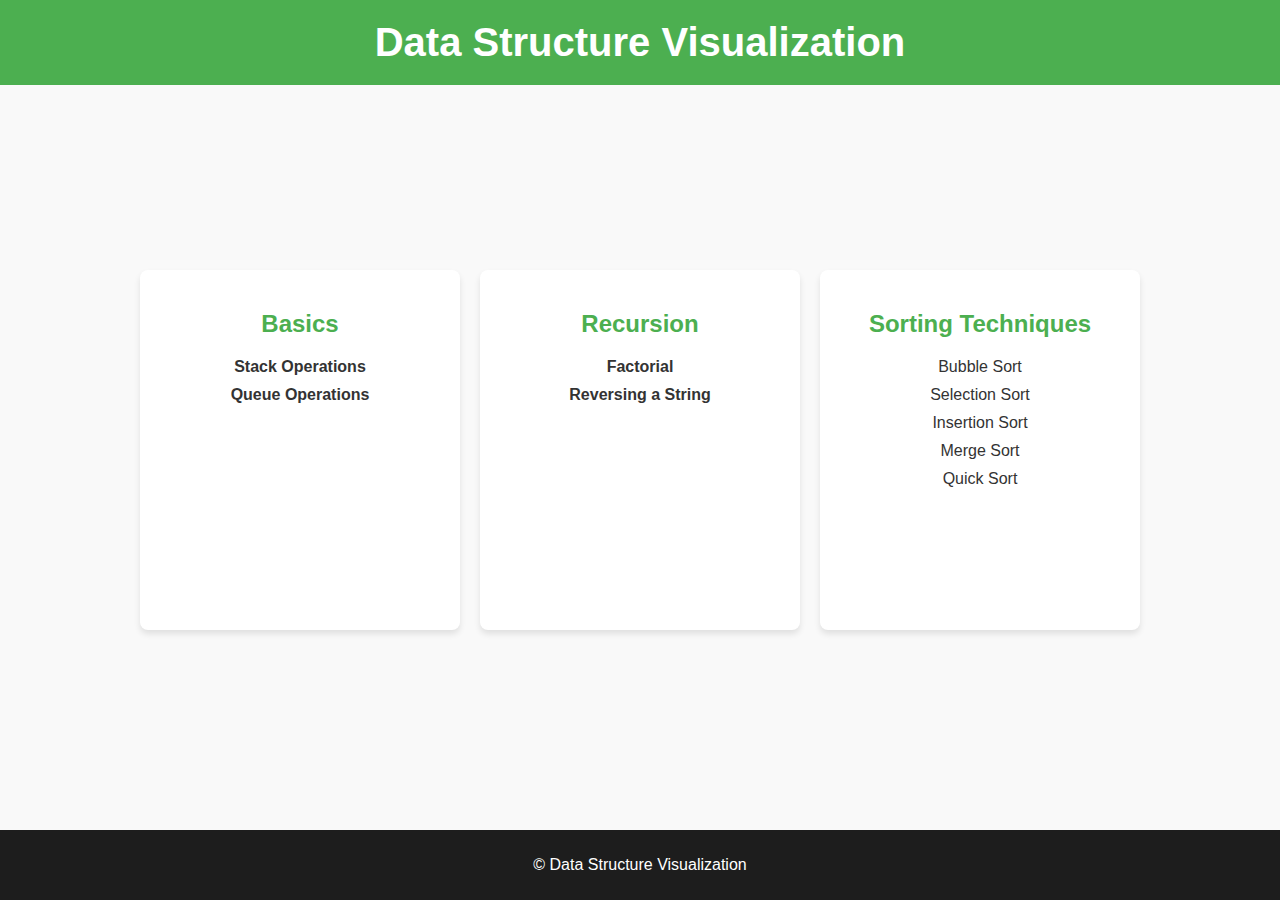
<file: index.html>
<!DOCTYPE html>
<html lang="en">
<head>
    <meta charset="UTF-8">
    <meta name="viewport" content="width=device-width, initial-scale=1.0">
    <title>Data Structure Visualization</title>
    <link rel="stylesheet" href="style.css">
</head>
<body>
    <header>
        <h1>Data Structure Visualization</h1>
    </header>
    <main>
        <div class="container">
            <div class="card">
                <h2>Basics</h2>
                <ul>
                    <li><a href="stack.html">Stack Operations</a></li>
                    <li><a href="queue.html">Queue Operations</a></li>
                </ul>
            </div>
            <div class="card">
                <h2>Recursion</h2>
                <ul>
                    <li><a href="factorial.html">Factorial</a></li>
                    <li><a href="reversal.html">Reversing a String</a></li>
                </ul>
            </div>
            <div class="card">
                <h2><a href="sorting.html">Sorting Techniques</a></h2>
                <ul>
                    <li>Bubble Sort</a></li>
                    <li>Selection Sort</a></li>
                    <li>Insertion Sort</a></li>
                    <li>Merge Sort</a></li>
                        <li>Quick Sort</a></li>
                </ul>
            </div>
            <!-- <div class="card">
                <h2>Trees</h2>
                <ul>
                    <li><a href="binary-linear-search.html">Binary and Linear Search</a></li>
                    <li><a href="binary-search-tree.html">Binary Search Trees</a></li>
                </ul>
            </div> -->
        </div>
    </main>
    <footer>
        <p>&copy; Data Structure Visualization</p>
    </footer>
</body>
</html>
</file>
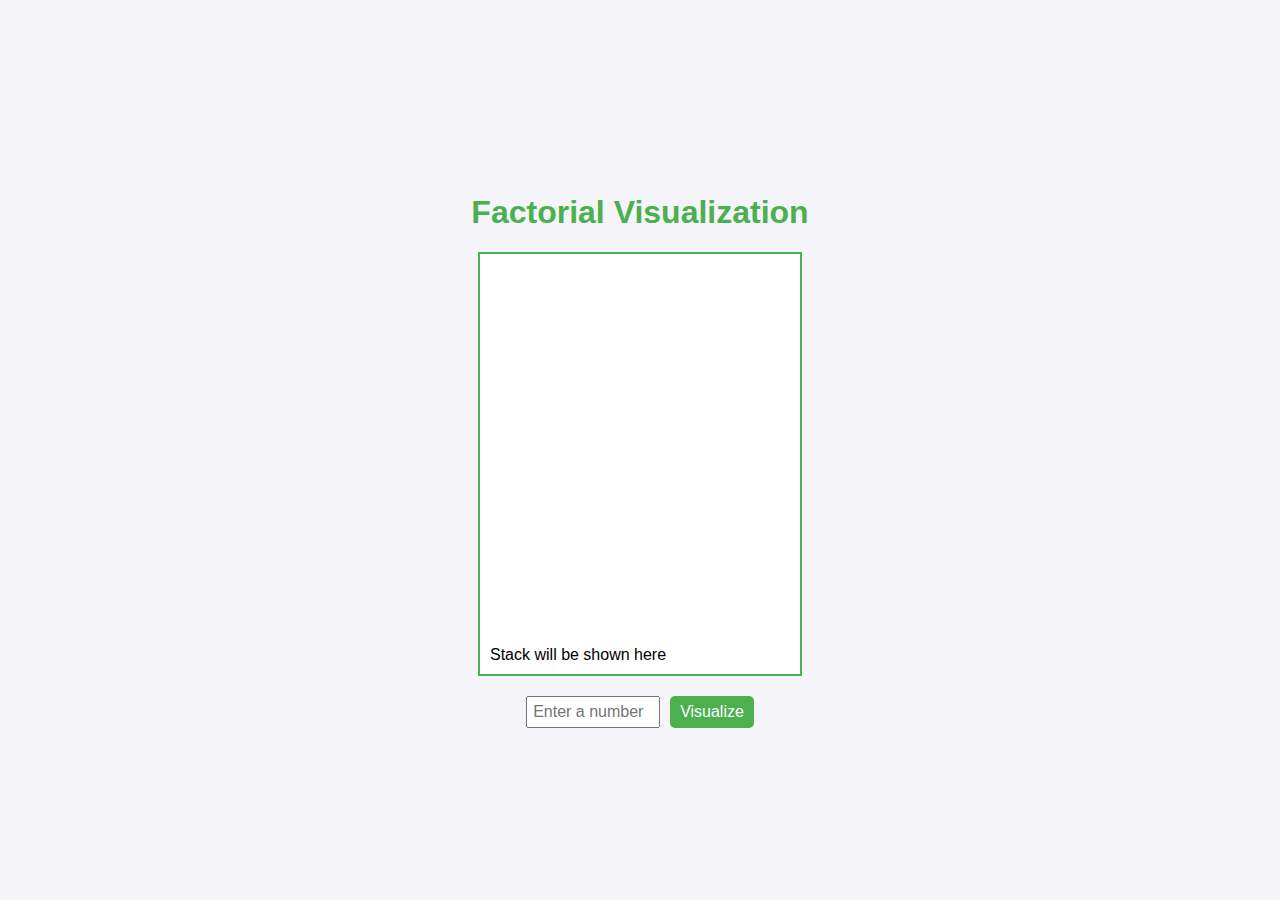
<file: factorial.html>
<!DOCTYPE html>
<html lang="en">
<head>
    <meta charset="UTF-8" />
    <meta name="viewport" content="width=device-width, initial-scale=1.0" />
    <title>Factorial Visualization</title>
    <style>
        body {
            font-family: Arial, sans-serif;
            background-color: #f4f4f9;
            margin: 0;
            padding: 0;
            display: flex;
            flex-direction: column;
            align-items: center;
            justify-content: center;
            height: 100vh;
        }

        h1 {
            color: #4caf50;
        }

        .stack-container {
            border: 2px solid #4caf50;
            width: 300px;
            height: 400px;
            overflow-y: auto;
            background-color: #ffffff;
            margin-bottom: 20px;
            display: flex;
            flex-direction: column-reverse;
            padding: 10px;
        }

        .call {
            margin: 5px 0;
            padding: 10px;
            background-color: #e0f7e0;
            border-radius: 5px;
            border: 1px solid #4caf50;
            text-align: center;
            font-weight: bold;
        }

        .controls {
            display: flex;
            gap: 10px;
        }

        input[type="text"] {
            padding: 5px;
            font-size: 16px;
            width: 120px;
        }

        button {
            padding: 5px 10px;
            font-size: 16px;
            background-color: #4caf50;
            color: white;
            border: none;
            border-radius: 5px;
            cursor: pointer;
        }

        button:hover {
            background-color: #45a049;
        }
    </style>
</head>
<body>
    <h1>Factorial Visualization</h1>

    <div class="stack-container" id="stackContainer">
        Stack will be shown here
    </div>

    <div class="controls">
        <input type="text" id="factorialInput" placeholder="Enter a number" />
        <button onclick="visualizeFactorial()">Visualize</button>
    </div>

    <script>
        const stackContainer = document.getElementById("stackContainer");
        const factorialInput = document.getElementById("factorialInput");

        // Function to visualize the factorial process using a stack-like display
        async function visualizeFactorial() {
            const num = parseInt(factorialInput.value.trim());
            if (isNaN(num) || num < 0) {
                alert("Please enter a valid non-negative integer.");
                return;
            }

            stackContainer.innerHTML = ""; // Clear previous stack visualization

            // Recursive function to compute factorial and visualize steps
            async function factorial(n) {
                if (n === 0 || n === 1) {
                    pushToStack(`${n}! = 1 (Base case)`);
                    await delay(1000);
                    popFromStack();
                    return 1;
                }

                pushToStack(`Calling: ${n} * factorial(${n - 1})`);
                await delay(1000);

                const result = n * (await factorial(n - 1));

                pushToStack(`Result: ${n}! = ${result}`);
                await delay(1000);
                popFromStack();

                return result;
            }

            const finalResult = await factorial(num);
            alert(`Final Result: ${num}! = ${finalResult}`);
        }

        // Function to add a call to the stack
        function pushToStack(content) {
            const callElement = document.createElement("div");
            callElement.className = "call";
            callElement.textContent = content;
            stackContainer.appendChild(callElement);
        }

        // Function to remove a call from the stack
        function popFromStack() {
            if (stackContainer.lastChild) {
                stackContainer.removeChild(stackContainer.lastChild);
            }
        }

        // Function to introduce delay for better visualization
        function delay(ms) {
            return new Promise((resolve) => setTimeout(resolve, ms));
        }
    </script>
</body>
</html>
</file>
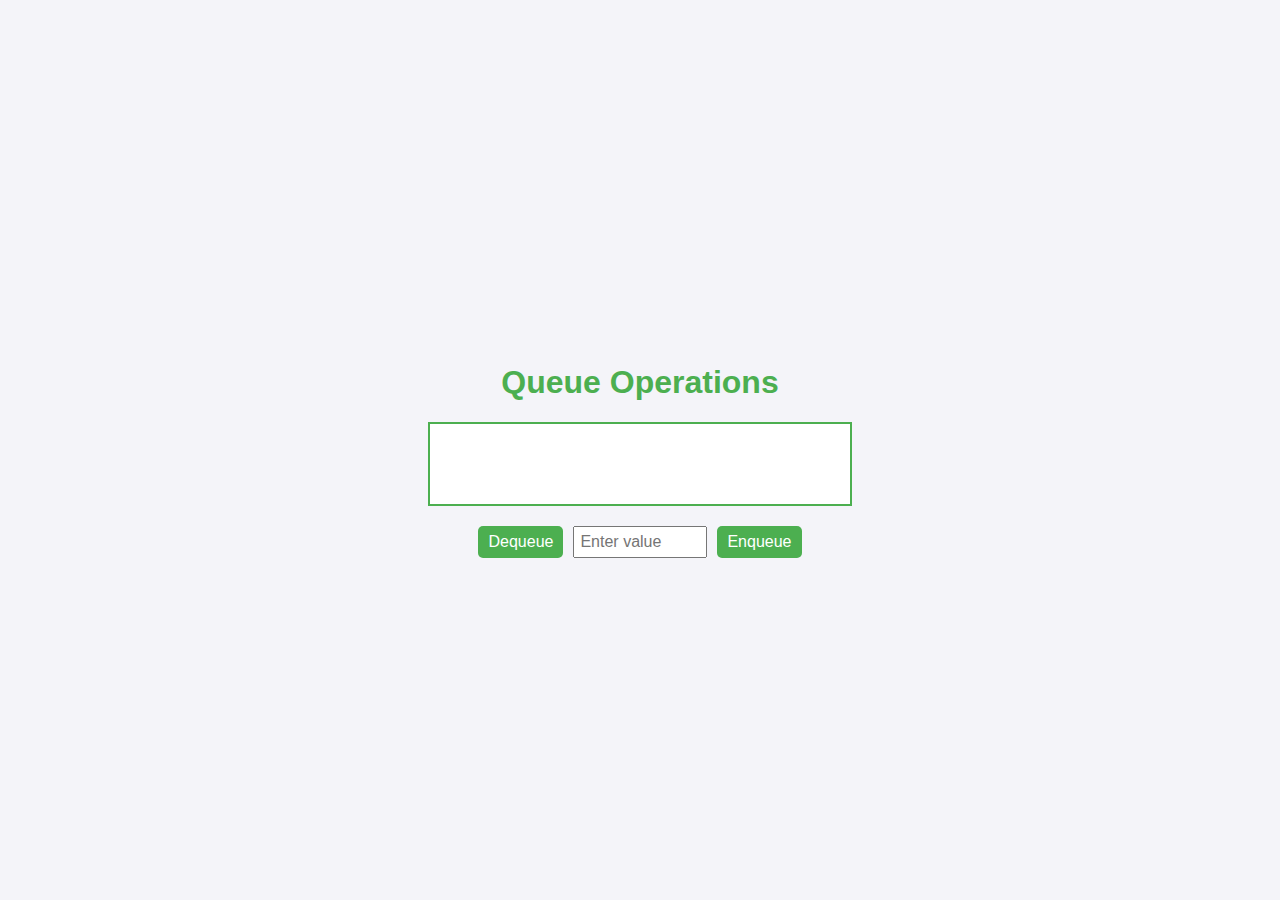
<file: queue.html>
<!DOCTYPE html>
<html lang="en">
<head>
    <meta charset="UTF-8" />
    <meta name="viewport" content="width=device-width, initial-scale=1.0" />
    <title>Queue Operations</title>
    <style>
        body {
            font-family: Arial, sans-serif;
            background-color: #f4f4f9;
            margin: 0;
            padding: 0;
            display: flex;
            flex-direction: column;
            align-items: center;
            justify-content: center;
            height: 100vh;
        }

        h1 {
            color: #4caf50;
        }

        .queue-container {
            display: flex;
            align-items: center;
            border: 2px solid #4caf50;
            width: 400px;
            height: 60px;
            padding: 10px;
            overflow: hidden;
            background-color: #ffffff;
        }

        .queue-element {
            width: 60px;
            height: 40px;
            margin: 0 5px;
            display: flex;
            align-items: center;
            justify-content: center;
            background-color: #4caf50;
            color: white;
            font-weight: bold;
            border-radius: 5px;
        }

        .controls {
            display: flex;
            gap: 10px;
            margin-top: 20px;
        }

        input[type="text"] {
            padding: 5px;
            font-size: 16px;
            width: 120px;
        }

        button {
            padding: 5px 10px;
            font-size: 16px;
            background-color: #4caf50;
            color: white;
            border: none;
            border-radius: 5px;
            cursor: pointer;
        }

        button:hover {
            background-color: #45a049;
        }
    </style>
</head>
<body>
    <h1>Queue Operations</h1>

    <div class="queue-container" id="queueContainer"></div>

    <div class="controls">
        <button onclick="dequeueElement()">Dequeue</button>
        <input type="text" id="queueInput" placeholder="Enter value" />
        <button onclick="enqueueElement()">Enqueue</button>
    </div>

    <script>
        const queueContainer = document.getElementById("queueContainer");
        const queueInput = document.getElementById("queueInput");
        const queue = [];

        // Function to enqueue an element
        function enqueueElement() {
            const value = queueInput.value.trim();
            if (value === "") {
                alert("Please enter a value to enqueue");
                return;
            }

            if (queue.length >= 5) {
                alert("Queue overflow! Cannot enqueue more elements.");
                return;
            }

            queue.push(value); // Add element to the queue array

            const element = document.createElement("div");
            element.classList.add("queue-element");
            element.innerText = value;
            queueContainer.appendChild(element); // Add element to the DOM
            queueInput.value = "";
        }

        // Function to dequeue an element
        function dequeueElement() {
            if (queue.length === 0) {
                alert("Queue underflow! No elements to dequeue.");
                return;
            }

            queue.shift(); // Remove the front element from the queue array
            queueContainer.removeChild(queueContainer.firstChild); // Remove the front element from the DOM
        }
    </script>
</body>
</html>
</file>
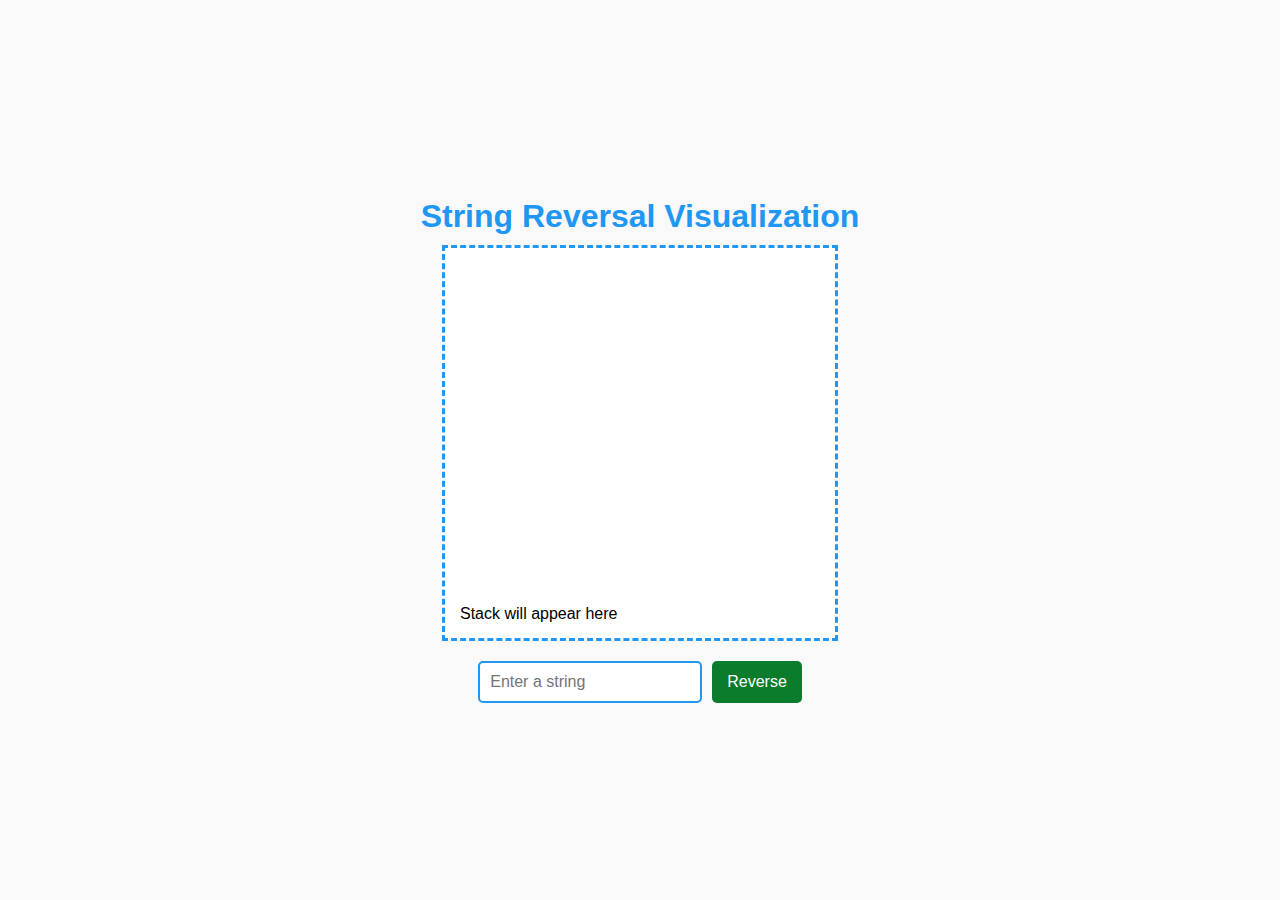
<file: reversal.html>
<!DOCTYPE html>
<html lang="en">
<head>
    <meta charset="UTF-8" />
    <meta name="viewport" content="width=device-width, initial-scale=1.0" />
    <title>String Reversal Visualization</title>
    <style>
        body {
            font-family: 'Arial', sans-serif;
            background-color: #f9f9f9;
            margin: 0;
            padding: 20px;
            display: flex;
            flex-direction: column;
            align-items: center;
            justify-content: center;
            height: 100vh;
            box-sizing: border-box;
        }

        h1 {
            color: #2196f3;
            margin-bottom: 10px;
        }

        .stack-container {
            border: 3px dashed #2196f3;
            width: 360px;
            height: 360px;
            overflow-y: auto;
            background-color: #ffffff;
            display: flex;
            flex-direction: column-reverse;
            padding: 15px;
            margin-bottom: 20px;
        }

        .stack-element {
            margin: 5px 0;
            padding: 10px 15px;
            background-color: #e3f2fd;
            border-radius: 8px;
            border: 2px solid #2196f3;
            text-align: center;
            font-weight: bold;
            animation: fadeIn 0.5s ease-in-out;
        }

        .controls {
            display: flex;
            gap: 10px;
        }

        input[type="text"] {
            padding: 10px;
            font-size: 16px;
            width: 200px;
            border: 2px solid #2196f3;
            border-radius: 5px;
        }

        button {
            padding: 10px 15px;
            font-size: 16px;
            background-color: #0b7c2b;
            color: white;
            border: none;
            border-radius: 5px;
            cursor: pointer;
        }

        button:hover {
            background-color: #1976d2;
        }

        .result {
            margin-top: 20px;
            font-size: 20px;
            font-weight: bold;
            color: #333;
        }

        @keyframes fadeIn {
            from {
                opacity: 0;
                transform: translateY(-20px);
            }
            to {
                opacity: 1;
                transform: translateY(0);
            }
        }
    </style>
</head>
<body>
    <h1>String Reversal Visualization</h1>

    <div class="stack-container" id="stackContainer">
        Stack will appear here
    </div>

    <div class="controls">
        <input type="text" id="stringInput" placeholder="Enter a string" />
        <button onclick="visualizeStringReversal()">Reverse</button>
    </div>

    <div class="result" id="result"></div>

    <script>
        const stackContainer = document.getElementById("stackContainer");
        const stringInput = document.getElementById("stringInput");
        const resultDisplay = document.getElementById("result");

        // Function to visualize string reversal using stack
        async function visualizeStringReversal() {
            const inputString = stringInput.value.trim();
            if (inputString === "") {
                alert("Please enter a valid string.");
                return;
            }

            stackContainer.innerHTML = ""; // Clear previous stack
            resultDisplay.innerHTML = "";  // Clear previous result

            const stack = [];
            let reversedString = "";

            // Step 1: Push each character onto the stack
            for (const char of inputString) {
                stack.push(char);
                pushToStack(char);
                await delay(400); // Delay for animation
            }

            // Step 2: Pop each character from the stack to form the reversed string
            while (stack.length > 0) {
                const char = stack.pop();
                reversedString += char;
                popFromStack();
                await delay(400);
            }

            // Display the reversed string
            resultDisplay.innerHTML = `Reversed String: <span style="color: #2196f3">${reversedString}</span>`;
        }

        // Function to create and display a new stack element
        function pushToStack(char) {
            const stackElement = document.createElement("div");
            stackElement.className = "stack-element";
            stackElement.textContent = char;
            stackContainer.appendChild(stackElement);
        }

        // Function to remove the top stack element
        function popFromStack() {
            if (stackContainer.lastChild) {
                stackContainer.removeChild(stackContainer.lastChild);
            }
        }

        // Utility function to introduce delay for animations
        function delay(ms) {
            return new Promise((resolve) => setTimeout(resolve, ms));
        }
    </script>
</body>
</html>
</file>
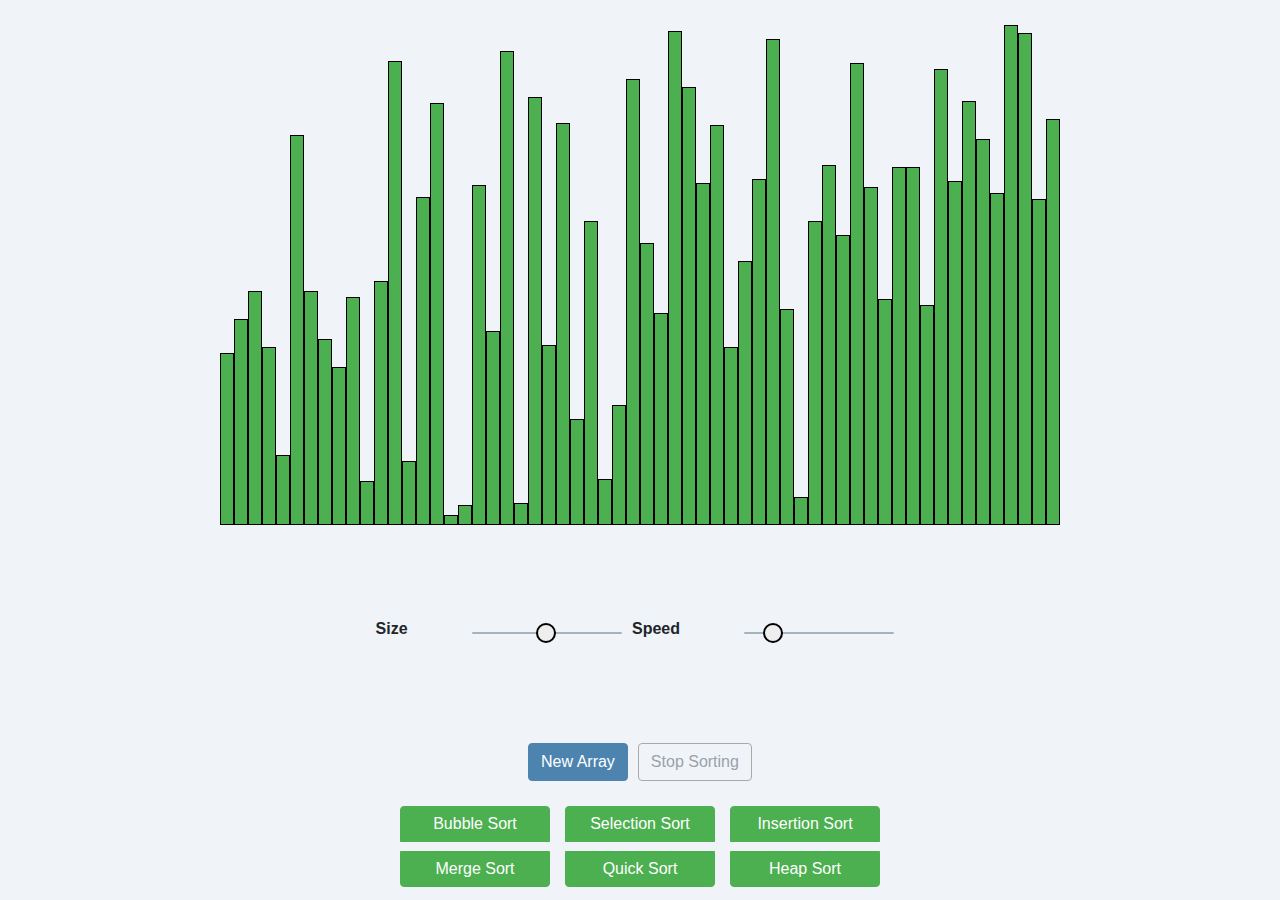
<file: sorting.html>
<!DOCTYPE html>
<html>

<head>
    <!-- Global site tag (gtag.js) - Google Analytics -->
    <script async src="https://www.googletagmanager.com/gtag/js?id=G-4HHP888F7Y"></script>
    <script>
        window.dataLayer = window.dataLayer || [];
        function gtag() { dataLayer.push(arguments); }
        gtag('js', new Date());
        gtag('config', 'G-4HHP888F7Y');
    </script>

    <meta charset="utf-8" />
    <meta http-equiv="X-UA-Compatible" content="IE=edge" />
    <title>Sorting Visualizer</title>
    <meta name="description" content="" />
    <meta name="viewport" content="width=device-width, initial-scale=1" />
    <link rel="stylesheet" href="https://maxcdn.bootstrapcdn.com/bootstrap/4.0.0/css/bootstrap.min.css"
        integrity="sha384-Gn5384xqQ1aoWXA+058RXPxPg6fy4IWvTNh0E263XmFcJlSAwiGgFAW/dAiS6JXm" crossorigin="anonymous" />
    <!-- CSS only -->
    <link rel="stylesheet" href="sortstyle.css" />
</head>

<body>
    <!-- <nav class="navbar dark-background">
        <a class="navbar-brand text-color" href="#">Sorting Visualizer</a>
    </nav> -->

    <div id="sorting" class="flex-container">
    </div>

    <div class="col range-input" id="input-panel">
        <span id="size" class="label">Size
            <input id="size_input" type="range" value="50" min="1" max="100" style="margin-left: 60px;">
        </span>
        <span id="speed" class="label">Speed
            <input id="speed_input" type="range" min="20" max="300" value="60" style="margin-left: 60px;">
        </span>
    </div>

    <div class="btn-group-md btn-group-horizontal center" style="margin-bottom: 15px;">
        <button type="button" class="btn btn-outline-primary new" style="margin-right: 5px;">New Array</button>
        <button type="button" class="btn btn-outline-secondary stop" style="margin-left: 5px;" disabled="true">Stop Sorting</button>
    </div>

    <div class="col-auto center" id="control-panel">
        <div class="btn-group-md btn-group-vertical">
            <button type="button" class="btn btn-outline-info bubbleSort">Bubble Sort</button>
            <button type="button" class="btn btn-outline-info mergeSort">Merge Sort</button>
        </div>
        <div class="btn-group-md btn-group-vertical">
            <button type="button" class="btn btn-outline-info selectionSort">Selection Sort</button>
            <button type="button" class="btn btn-outline-info quickSort">Quick Sort</button>
        </div>
        <div class="btn-group-md btn-group-vertical">
            <button type="button" class="btn btn-outline-info insertionSort">Insertion Sort</button>
            <button type="button" class="btn btn-outline-info heapSort">Heap Sort</button>
        </div>
    </div>

    <script src="https://cdn.jsdelivr.net/npm/bootstrap@5.0.0-beta2/dist/js/bootstrap.bundle.min.js"
        integrity="sha384-b5kHyXgcpbZJO/tY9Ul7kGkf1S0CWuKcCD38l8YkeH8z8QjE0GmW1gYU5S9FOnJ0"
        crossorigin="anonymous"></script>
    <script src="sorting.js" async defer></script>
    <script src="algorithms/bubbleSort.js" async defer></script>
    <script src="algorithms/mergeSort.js" async defer></script>
    <script src="algorithms/selectionSort.js" async defer></script>
    <script src="algorithms/quickSort.js" async defer></script>
    <script src="algorithms/insertionSort.js" async defer></script>
    <script src="algorithms/heapSort.js" async defer></script>
</body>

</html>
</file>
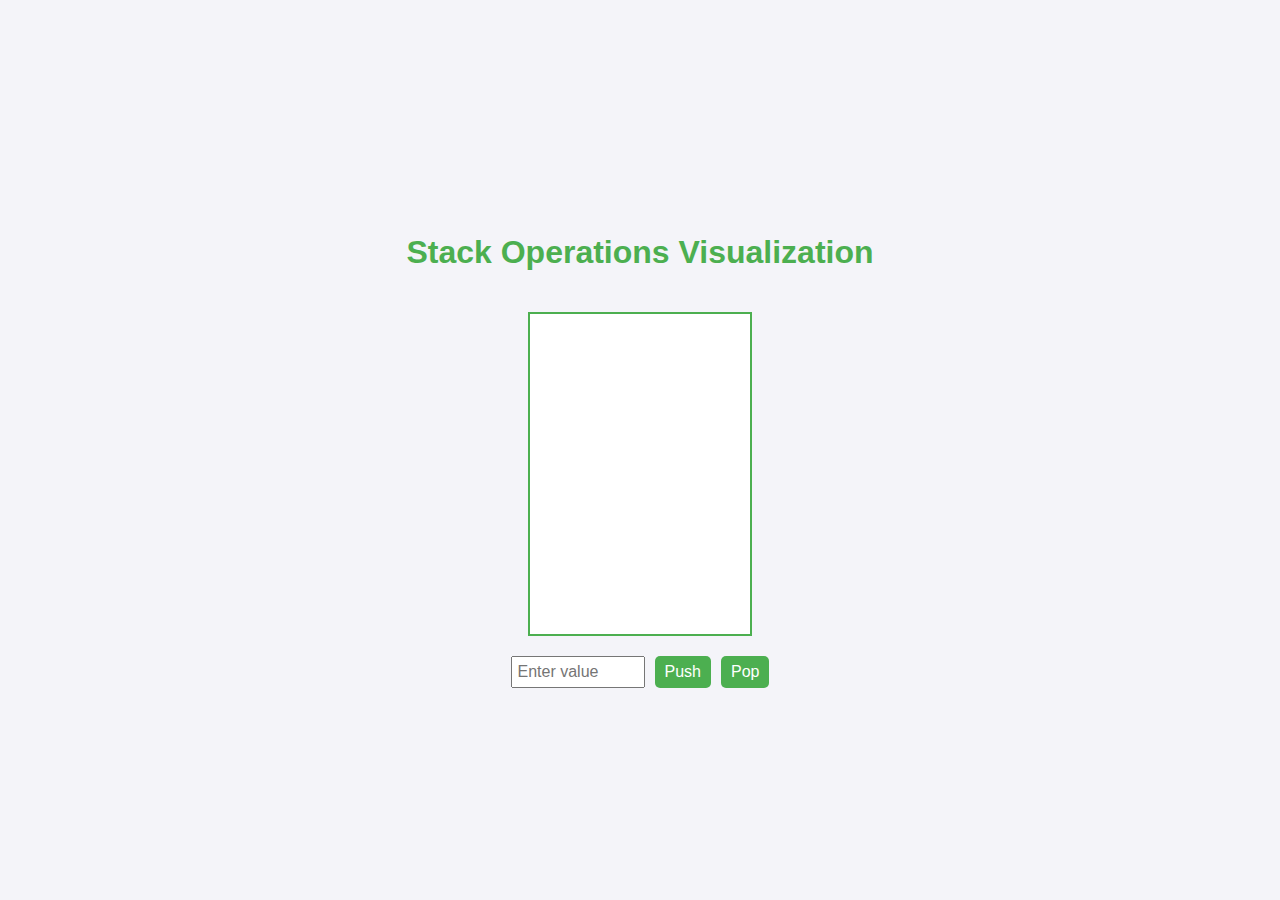
<file: stack.html>
<!DOCTYPE html>
<html lang="en">
<head>
    <meta charset="UTF-8" />
    <meta name="viewport" content="width=device-width, initial-scale=1.0" />
    <title>Stack Operations Visualization</title>
    <style>
        body {
            font-family: Arial, sans-serif;
            background-color: #f4f4f9;
            margin: 0;
            padding: 0;
            display: flex;
            flex-direction: column;
            align-items: center;
            justify-content: center;
            height: 100vh;
        }

        h1 {
            color: #4caf50;
        }

        .stack-container {
            display: flex;
            flex-direction: column-reverse;
            align-items: center;
            border: 2px solid #4caf50;
            width: 200px;
            height: 300px;
            margin: 20px;
            padding: 10px;
            overflow: hidden;
            background-color: #ffffff;
        }

        .stack-element {
            width: 100%;
            height: 40px;
            margin: 5px 0;
            display: flex;
            align-items: center;
            justify-content: center;
            background-color: #4caf50;
            color: white;
            font-weight: bold;
            border-radius: 5px;
        }

        .controls {
            display: flex;
            gap: 10px;
        }

        input[type="text"] {
            padding: 5px;
            font-size: 16px;
            width: 120px;
        }

        button {
            padding: 5px 10px;
            font-size: 16px;
            background-color: #4caf50;
            color: white;
            border: none;
            border-radius: 5px;
            cursor: pointer;
        }

        button:hover {
            background-color: #45a049;
        }
    </style>
</head>
<body>
    <h1>Stack Operations Visualization</h1>

    <div class="stack-container" id="stackContainer"></div>

    <div class="controls">
        <input type="text" id="stackInput" placeholder="Enter value" />
        <button onclick="pushElement()">Push</button>
        <button onclick="popElement()">Pop</button>
    </div>

    <script>
        const stackContainer = document.getElementById("stackContainer");
        const stackInput = document.getElementById("stackInput");
        const stack = [];

        // Function to push an element to the stack
        function pushElement() {
            const value = stackInput.value.trim();
            if (value === "") {
                alert("Please enter a value to push");
                return;
            }

            if (stack.length >= 6) {
                alert("Stack overflow! Cannot push more elements.");
                return;
            }

            stack.push(value);
            const element = document.createElement("div");
            element.classList.add("stack-element");
            element.innerText = value;
            stackContainer.appendChild(element);
            stackInput.value = "";
        }

        // Function to pop an element from the stack
        function popElement() {
            if (stack.length === 0) {
                alert("Stack underflow! No elements to pop.");
                return;
            }

            stack.pop();
            stackContainer.removeChild(stackContainer.lastChild);
        }
    </script>
</body>
</html>
</file>
<file: style.css>
body {
    font-family: Arial, sans-serif;
    margin: 0;
    padding: 0;
    background-color: #f9f9f9;
    color: #333;
    display: flex;
    justify-content: center;
    align-items: center;
    height: 100vh;
    overflow: hidden;
}

header {
    background-color: #4caf50;
    color: white;
    padding: 20px 0;
    text-align: center;
    width: 100%;
    position: absolute;
    top: 0;
}

h1 {
    margin: 0;
    font-size: 2.5rem;
}

.container {
    display: flex;
    flex-wrap: wrap;
    justify-content: center;
    gap: 20px;
    padding: 20px;
    max-width: 1200px;
}

.card {
    background-color: white;
    box-shadow: 0 4px 6px rgba(0, 0, 0, 0.1);
    padding: 40px 20px 20px;
    border-radius: 8px;
    text-align: center;
    width: 280px;
    height: 300px;
    transition: transform 0.3s ease, box-shadow 0.3s ease, height 0.3s ease;
}

.card:hover {
    transform: scale(1.03);
    height: 310px;
    box-shadow: 0 8px 12px rgba(0, 0, 0, 0.15);
}

.card h2 {
    margin-top: 0;
    color: #4caf50;
    font-size: 1.5rem;
}

.card h2 a {
    text-decoration: none;  /* Remove underline from heading link */
    color: #4caf50;         /* Match heading color */
}

.card h2 a:hover {
    color: #388e3c;         /* Change color on hover */
}

.card ul {
    list-style-type: none;
    padding: 0;
}

.card ul li {
    margin: 10px 0;
}

.card ul li a {
    text-decoration: none;
    color: #333;
    font-weight: bold;
    transition: color 0.3s ease;
}

.card ul li a:hover {
    color: #4caf50;
}

footer {
    text-align: center;
    padding: 10px 0;
    background-color: #1d1d1d;
    color: white;
    width: 100%;
    position: absolute;
    bottom: 0;
}
</file>
<file: sortstyle.css>
.dark-background {
    background-color: #4caf50;
}

.text-color {
    color: #ffffff;
}

body {
    background-color: #f0f4f8;
    margin: 0;
    padding: 0;
    display: flex;
    flex-direction: column;
    min-height: 100vh;
}

nav {
    padding: 10px 20px;
}

.flex-container {
    margin: 5px auto 0px;
    display: flex;
    flex-wrap: nowrap;
    width: 90%;
    justify-content: center;
    align-items: flex-end;
    transition: 2s all ease;
    padding-top: 20px;
}

.flex-item {
    background: #4caf50;
    border: 1px solid black;
    width: 14px; /* Slightly increased bar width */
    transition: 0.1s all ease;
}

#input-panel {
    margin: 15px auto;
    display: flex;
    justify-content: center;
}

.center {
    display: flex;
    justify-content: center;
    margin: 10px auto;
}

.range-input {
    display: flex;
    align-items: center;
    margin-right: 20px;
}

.range-input input {
    -webkit-appearance: none;
    width: 150px;
    height: 2px;
    background-color: #a3b4c1;
    border-radius: 5px;
}

.range-input input::-webkit-slider-thumb {
    -webkit-appearance: none;
    width: 20px;
    height: 20px;
    background-color: #eee;
    border: 2px solid #000;
    border-radius: 50%;
    outline: none;
    cursor: pointer;
}

.range-input .label {
    font-weight: bold;
    margin-right: 10px;
}

.btn-outline-info {
    color: #ffffff;
    background-color: #4caf50;
    border-color: #4caf50;
}

.btn-outline-info:hover {
    background-color: #4caf4fb3;
    border-color: #4caf50;
}

.btn-outline-primary {
    color: #ffffff;
    background-color: #4c84af;
    border-color: #4c84af;
}

.btn-outline-secondary {
    color: #ffffff;
    background-color: #828282;
    border-color: #828282;
}

/* Add space between button groups */
#control-panel {
    margin-bottom: 3px;
    display: flex;
    justify-content: center;
    gap: 15px; /* Space between button groups */
}

/* Add space around each button */
#control-panel .btn-group-vertical button {
    margin-bottom: 10px; /* Space between buttons in the same group */
    padding: 5px 10px;  /* Increase padding for better clickability */
}

/* Set consistent width for all buttons */
#control-panel .btn-group-vertical button {
    width: 150px;
}

/* Optional: General button hover effect */
.btn-outline-info:hover,
.btn-outline-primary:hover,
.btn-outline-secondary:hover {
    background-color: #4caf8ea5;
    border-color: #4caf8ea5;

}

footer {
    margin-top: auto;
    text-align: center;
    padding: 10px 0;
    background-color: #4a90e2;
    color: #ffffff;
}
</file>
